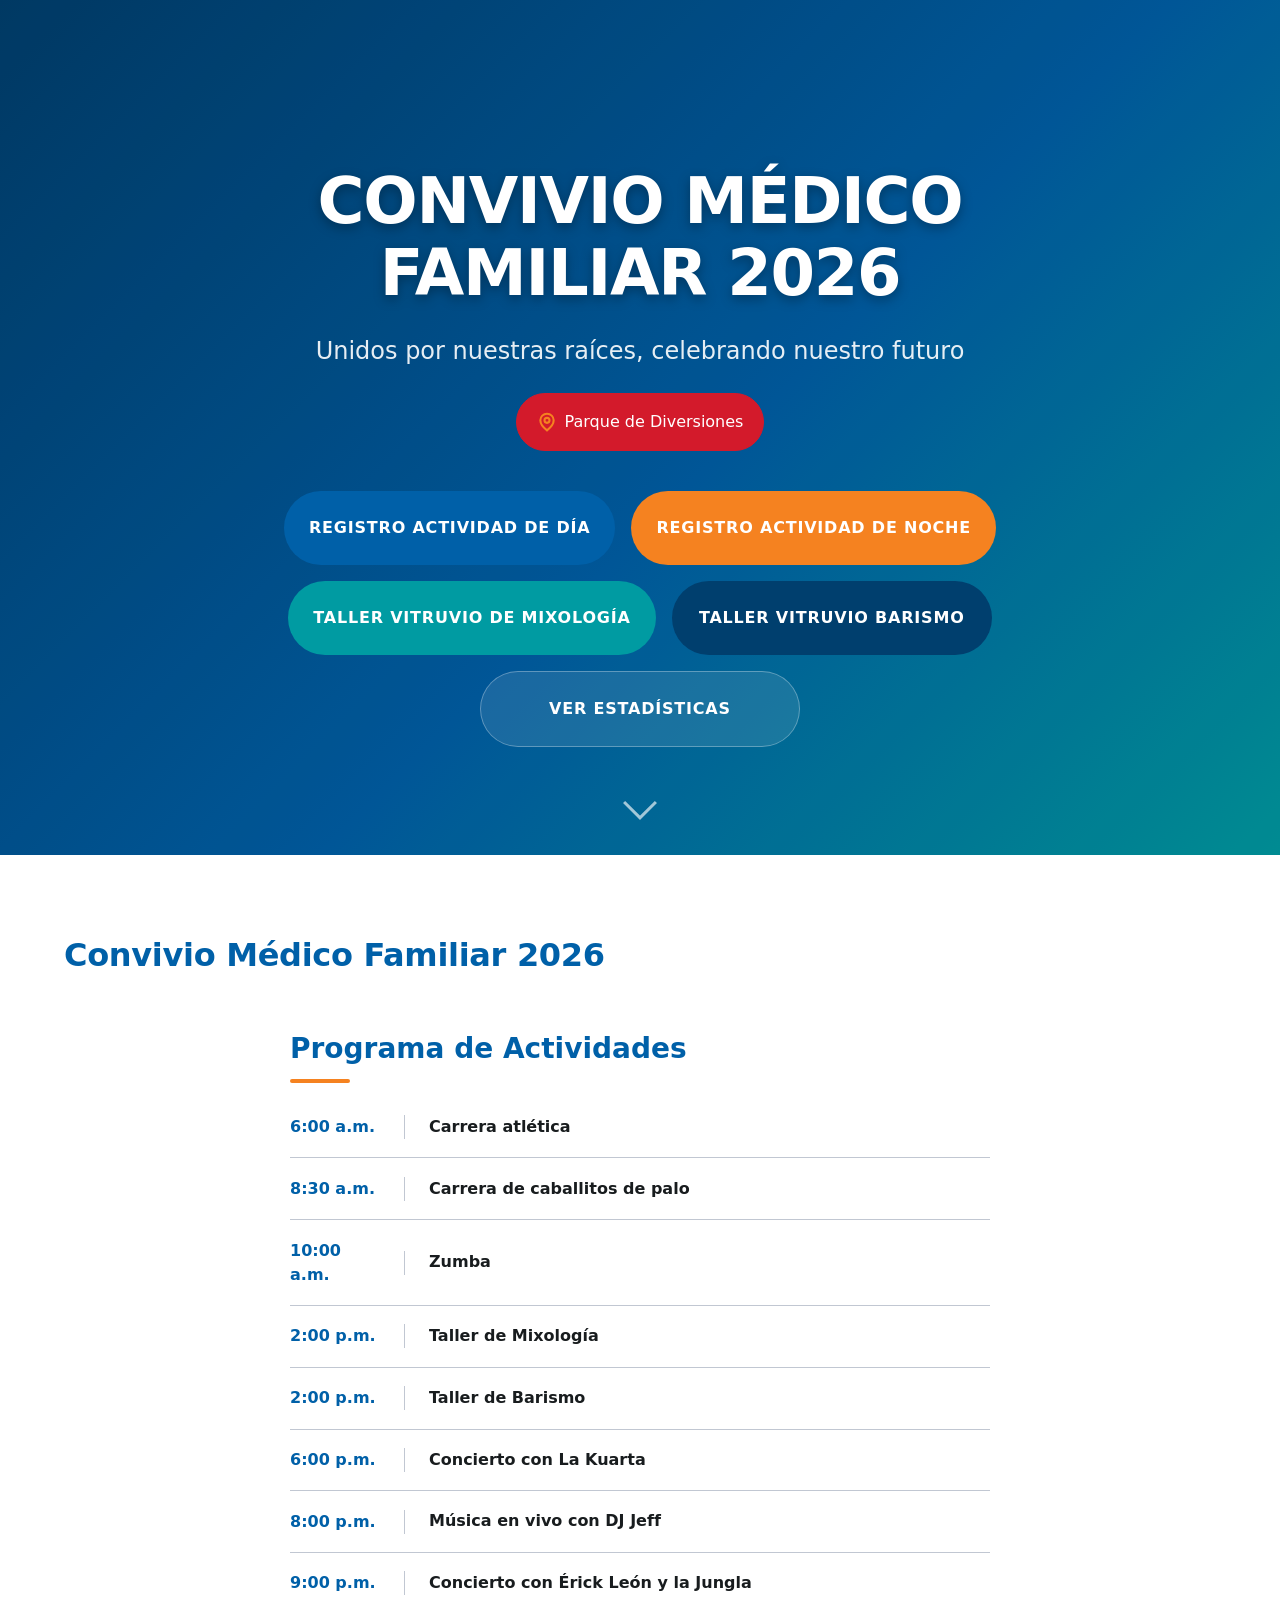
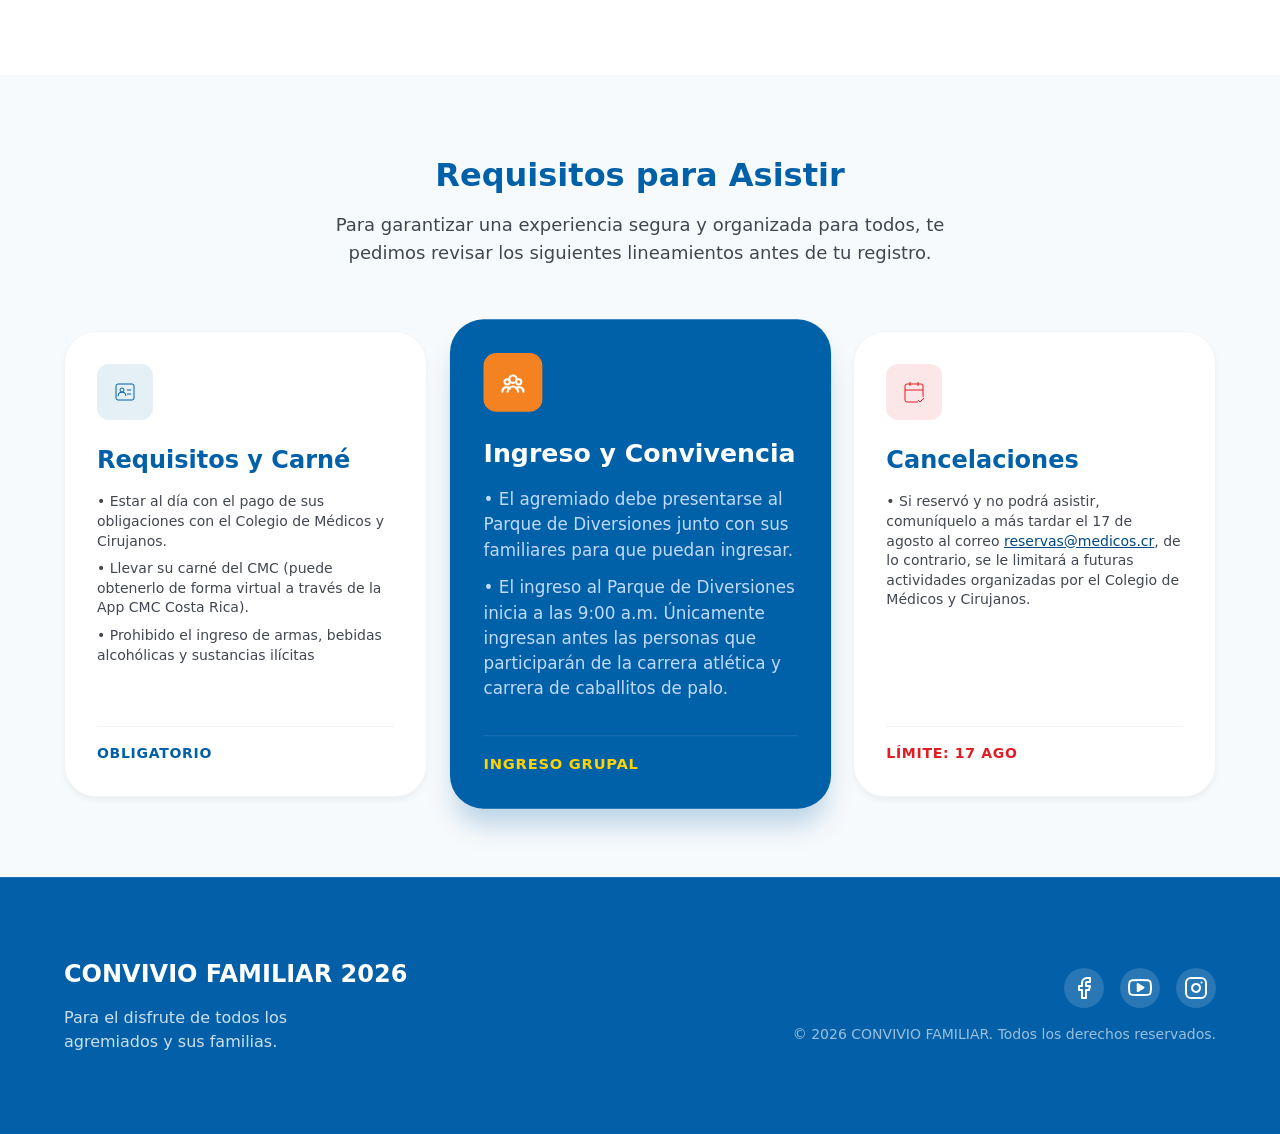
<file: index.html>
<!DOCTYPE html>
<html lang="es">

<head>
    <meta charset="utf-8">
    <meta content="width=device-width, initial-scale=1.0" name="viewport">
    <title>Convivio Familiar 2026</title>
    <link rel="stylesheet" href="css/style.css">
</head>

<body>

    <main>
        <!-- Hero Section -->
        <section class="hero">
            <div class="hero-bg">
                <div class="hero-placeholder"></div>
                <div class="hero-overlay"></div>
            </div>
            <div class="hero-content">
                <h1 class="hero-title animate-fadeInUp" style="animation-delay: 0.1s;">
                    CONVIVIO MÉDICO FAMILIAR 2026
                </h1>
                <p class="hero-subtitle animate-fadeInUp" style="animation-delay: 0.3s;">
                    Unidos por nuestras raíces, celebrando nuestro futuro
                </p>
                <div class="hero-location-container animate-fadeInUp" style="animation-delay: 0.4s;">
                    <a href="https://maps.google.com/?q=Parque+de+Diversiones+Costa+Rica" target="_blank" rel="noopener"
                        class="hero-location">
                        <svg class="icon-svg" viewBox="0 0 24 24">
                            <path d="M20 10c0 6-8 12-8 12s-8-6-8-12a8 8 0 0 1 16 0Z"></path>
                            <circle cx="12" cy="10" r="3"></circle>
                        </svg>
                        <span>Parque de Diversiones</span>
                    </a>
                </div>
                <div class="hero-actions animate-fadeInUp" style="animation-delay: 0.5s;">
                    <a class="btn btn-primary btn-pulse-hover" href="registro-dia.html">
                        Registro Actividad de Día
                    </a>
                    <a class="btn btn-orange btn-pulse-hover" href="registro-noche.html">
                        Registro Actividad de Noche
                    </a>
                    <a class="btn btn-turquoise btn-pulse-hover" href="registro-mixologia.html">
                        Taller Vitruvio de Mixología
                    </a>
                    <a class="btn btn-dark-blue btn-pulse-hover" href="registro-barismo.html">
                        Taller Vitruvio Barismo
                    </a>
                    <a class="btn btn-glass btn-pulse-hover" href="estadisticas.html">
                        Ver Estadísticas
                    </a>
                </div>
            </div>
            <a href="#welcome-section-start" class="hero-scroll-indicator" aria-label="Desplazarse hacia abajo">
                <span></span>
            </a>
        </section>

        <!-- Welcome & Description Section -->
        <section class="welcome-section" id="welcome-section-start">
            <div class="container">
                <div class="welcome-info-top">
                    <h2 class="welcome-title">Convivio Médico Familiar 2026</h2>
                </div>

                <div class="agenda-column agenda-standalone">
                    <h2 class="agenda-title">Programa de Actividades</h2>
                    <div class="agenda-accent-line"></div>

                    <div class="agenda-list">
                        <div class="agenda-row">
                            <div class="agenda-time">6:00 a.m.</div>
                            <div class="agenda-separator"></div>
                            <div class="agenda-activity">Carrera atlética</div>
                        </div>
                        <div class="agenda-row">
                            <div class="agenda-time">8:30 a.m.</div>
                            <div class="agenda-separator"></div>
                            <div class="agenda-activity">Carrera de caballitos de palo</div>
                        </div>
                        <div class="agenda-row">
                            <div class="agenda-time">10:00 a.m.</div>
                            <div class="agenda-separator"></div>
                            <div class="agenda-activity">Zumba</div>
                        </div>
                        <div class="agenda-row">
                            <div class="agenda-time">2:00 p.m.</div>
                            <div class="agenda-separator"></div>
                            <div class="agenda-activity">Taller de Mixología</div>
                        </div>
                        <div class="agenda-row">
                            <div class="agenda-time">2:00 p.m.</div>
                            <div class="agenda-separator"></div>
                            <div class="agenda-activity">Taller de Barismo</div>
                        </div>
                        <div class="agenda-row">
                            <div class="agenda-time">6:00 p.m.</div>
                            <div class="agenda-separator"></div>
                            <div class="agenda-activity">Concierto con La Kuarta</div>
                        </div>
                        <div class="agenda-row">
                            <div class="agenda-time">8:00 p.m.</div>
                            <div class="agenda-separator"></div>
                            <div class="agenda-activity">Música en vivo con DJ Jeff</div>
                        </div>
                        <div class="agenda-row">
                            <div class="agenda-time">9:00 p.m.</div>
                            <div class="agenda-separator"></div>
                            <div class="agenda-activity">Concierto con Érick León y la Jungla</div>
                        </div>
                    </div>
                </div>
            </div>
        </section>

        <!-- Requirements Section (Bento Grid) -->
        <section class="requirements-section">
            <div class="container">
                <div class="requirements-header">
                    <h2 class="requirements-title">Requisitos para Asistir</h2>
                    <p class="requirements-subtitle">
                        Para garantizar una experiencia segura y organizada para todos, te pedimos revisar los
                        siguientes lineamientos antes de tu registro.
                    </p>
                </div>
                <div class="bento-grid">
                    <!-- Card 1: Requisitos y Carné -->
                    <div class="bento-card bento-card-standard">
                        <div>
                            <div class="bento-icon">
                                <svg class="icon-svg" viewBox="0 0 24 24">
                                    <rect x="3" y="4" width="18" height="16" rx="2"></rect>
                                    <circle cx="9" cy="10" r="2"></circle>
                                    <path d="M14 10h4"></path>
                                    <path d="M14 14h4"></path>
                                    <path d="M5 16a4 4 0 0 1 8 0"></path>
                                </svg>
                            </div>
                            <h3>Requisitos y Carné</h3>
                            <p style="margin-bottom: 0.5rem; font-size: 14px; line-height: 1.4;">
                                • Estar al día con el pago de sus obligaciones con el Colegio de Médicos y Cirujanos.
                            </p>
                            <p style="margin-bottom: 0.5rem; font-size: 14px; line-height: 1.4;">
                                • Llevar su carné del CMC (puede obtenerlo de forma virtual a través de la App CMC Costa
                                Rica).
                            </p>
                            <p style="font-size: 14px; line-height: 1.4;">
                                • Prohibido el ingreso de armas, bebidas alcohólicas y sustancias ilícitas
                            </p>
                        </div>
                        <div class="bento-footer">Obligatorio</div>
                    </div>
                    <!-- Card 2: Ingreso y Convivencia (Featured) -->
                    <div class="bento-card bento-card-featured">
                        <div>
                            <div class="bento-icon">
                                <svg class="icon-svg" viewBox="0 0 24 24" fill="none" stroke="currentColor"
                                    stroke-width="2" stroke-linecap="round" stroke-linejoin="round">
                                    <path d="M2 21a4 4 0 0 1 7-3" />
                                    <circle cx="6.5" cy="11.5" r="2.5" />
                                    <path d="M15 18a4 4 0 0 1 7 3" />
                                    <circle cx="17.5" cy="11.5" r="2.5" />
                                    <path d="M7 21a5 5 0 0 1 10 0" />
                                    <circle cx="12" cy="9" r="3.5" />
                                </svg>
                            </div>
                            <h3>Ingreso y Convivencia</h3>
                            <p style="margin-bottom: 0.75rem;">
                                • El agremiado debe presentarse al Parque de Diversiones junto con sus familiares para
                                que puedan ingresar.
                            </p>
                            <p>
                                • El ingreso al Parque de Diversiones inicia a las 9:00 a.m. Únicamente ingresan antes
                                las personas que participarán de la carrera atlética y carrera de caballitos de palo.
                            </p>
                        </div>
                        <div class="bento-footer">Ingreso Grupal</div>
                    </div>
                    <!-- Card 3: Cancelaciones -->
                    <div class="bento-card bento-card-standard">
                        <div>
                            <div class="bento-icon">
                                <svg class="icon-svg" viewBox="0 0 24 24">
                                    <path d="M8 2v4"></path>
                                    <path d="M16 2v4"></path>
                                    <path d="M21 17V6a2 2 0 0 0-2-2H5a2 2 0 0 0-2 2v14a2 2 0 0 0 2 2h11"></path>
                                    <path d="M3 10h18"></path>
                                    <path d="m16 20 2 2 4-4"></path>
                                </svg>
                            </div>
                            <h3>Cancelaciones</h3>
                            <p style="font-size: 14px; line-height: 1.4;">
                                • Si reservó y no podrá asistir, comuníquelo a más tardar el 17 de agosto al correo
                                <a href="mailto:reservas@medicos.cr"
                                    style="color: var(--color-primary); text-decoration: underline; font-weight: 500;">reservas@medicos.cr</a>,
                                de lo contrario, se le limitará a futuras actividades organizadas por el Colegio de
                                Médicos y Cirujanos.
                            </p>
                        </div>
                        <div class="bento-footer">Límite: 17 Ago</div>
                    </div>
                </div>
            </div>
        </section>
    </main>

    <footer class="footer">
        <div class="footer-container">
            <div class="footer-brand">
                <div class="footer-logo">CONVIVIO FAMILIAR 2026</div>
                <p class="footer-tagline">
                    Para el disfrute de todos los agremiados y sus familias.
                </p>
            </div>
            <div class="footer-social-section">
                <div class="footer-social-icons">
                    <a class="footer-social-btn" href="https://www.facebook.com/" target="_blank" rel="noopener"
                        aria-label="Facebook">
                        <svg class="icon-svg" viewBox="0 0 24 24" stroke-width="2" stroke-linecap="round"
                            stroke-linejoin="round">
                            <path d="M18 2h-3a5 5 0 0 0-5 5v3H7v4h3v8h4v-8h3l1-4h-4V7a1 1 0 0 1 1-1h3z"></path>
                        </svg>
                    </a>
                    <a class="footer-social-btn" href="https://www.youtube.com/" target="_blank" rel="noopener"
                        aria-label="YouTube">
                        <svg class="icon-svg" viewBox="0 0 24 24" stroke-width="2" stroke-linecap="round"
                            stroke-linejoin="round">
                            <path
                                d="M22.54 6.42a2.78 2.78 0 0 0-1.95-1.96C18.88 4 12 4 12 4s-6.88 0-8.59.46a2.78 2.78 0 0 0-1.95 1.96A29 29 0 0 0 1 11.54a29 29 0 0 0 .46 5.12 2.78 2.78 0 0 0 1.95 1.96C5.12 19.08 12 19.08 12 19.08s6.88 0 8.59-.46a2.78 2.78 0 0 0 1.95-1.96 29 29 0 0 0 .46-5.12 29 29 0 0 0-.46-5.12z">
                            </path>
                            <polygon points="9.75 15.02 15.5 11.54 9.75 8.06 9.75 15.02" fill="currentColor"></polygon>
                        </svg>
                    </a>
                    <a class="footer-social-btn" href="https://www.instagram.com/" target="_blank" rel="noopener"
                        aria-label="Instagram">
                        <svg class="icon-svg" viewBox="0 0 24 24" stroke-width="2" stroke-linecap="round"
                            stroke-linejoin="round">
                            <rect x="2" y="2" width="20" height="20" rx="5" ry="5"></rect>
                            <path d="M16 11.37A4 4 0 1 1 12.63 8 4 4 0 0 1 16 11.37z"></path>
                            <line x1="17.5" y1="6.5" x2="17.51" y2="6.5"></line>
                        </svg>
                    </a>
                </div>
                <p class="footer-copyright">© 2026 CONVIVIO FAMILIAR. Todos los derechos reservados.</p>
            </div>
        </div>
    </footer>

    <script src="js/script.js"></script>
</body>

</html>
</file>
<file: css/style.css>
/* ==========================================================================
   CONVIVIO FAMILIAR 2026 - Main Stylesheet
   Clon de estilo de convivio.medicos.cr/site/
   Pure CSS Design System & Responsive Layout
   ========================================================================== */

/* --------------------------------------------------------------------------
   0. RESET & BASE CONFIG
   -------------------------------------------------------------------------- */
*,
*::before,
*::after {
  box-sizing: border-box;
  margin: 0;
  padding: 0;
}

:root {
  /* Colors */
  --color-surface-bright: #f7fafc;
  --color-surface-dim: #d7dadc;
  --color-on-tertiary-fixed: #002022;
  --color-primary-fixed-dim: #a2c9ff;
  --color-secondary-fixed: #d2e4ff;
  --color-on-background: #181c1e;
  --color-inverse-on-surface: #eef1f3;
  --color-surface-tint: #0160a8;
  --color-on-secondary-fixed-variant: #134978;
  --color-surface-container-highest: #e0e3e5;
  --color-tertiary-fixed: #82f4fb;
  --color-on-primary-fixed-variant: #004881;
  --color-background: #f7fafc;
  --color-surface-container-high: #e5e9eb;
  --color-tertiary: #004f53;
  --color-secondary-container: #9bc7fe;
  --color-on-secondary-fixed: #001d36;
  --color-inverse-primary: #a2c9ff;
  --color-on-primary-container: #c1daff;
  --color-inverse-surface: #2d3133;
  --color-surface: #f7fafc;
  --color-primary: #004880;
  --color-surface-container: #ebeef0;
  --color-on-primary: #ffffff;
  --color-secondary-fixed-dim: #9fcaff;
  --color-tertiary-container: #00696e;
  --color-secondary: #326192;
  --color-on-error-container: #93000a;
  --color-on-surface-variant: #414751;
  --color-outline-variant: #c1c7d2;
  --color-on-primary-fixed: #001c38;
  --color-error: #ba1a1a;
  --color-on-secondary: #ffffff;
  --color-on-tertiary-container: #77e9f1;
  --color-outline: #717782;
  --color-tertiary-fixed-dim: #64d7de;
  --color-surface-container-low: #f1f4f6;
  --color-on-surface: #181c1e;
  --color-on-tertiary-fixed-variant: #004f53;
  --color-on-error: #ffffff;
  --color-primary-container: #0060a8;
  --color-primary-fixed: #d3e4ff;
  --color-surface-variant: #e0e3e5;
  --color-on-secondary-container: #215383;
  --color-error-container: #ffdad6;
  --color-on-tertiary: #ffffff;
  --color-surface-container-lowest: #ffffff;

  /* Brand Colors */
  --color-inst-blue: #0060A8;
  --color-inst-turquoise: #009BA2;
  --color-inst-dark-blue: #003F6E;
  --color-inst-orange: #F58220;
  --color-inst-red: #E31B23;
  --color-inst-yellow: #FFD200;

  /* Border Radii */
  --radius-sm: 0.25rem;
  --radius-default: 0.5rem;
  --radius-md: 0.75rem;
  --radius-lg: 1rem;
  --radius-xl: 1.5rem;
  --radius-bento: 2rem;
  --radius-full: 9999px;

  /* Spacing */
  --spacing-base: 8px;
  --spacing-xs: 4px;
  --spacing-sm: 12px;
  --spacing-md: 24px;
  --spacing-lg: 48px;
  --spacing-xl: 80px;
  --spacing-gutter: 24px;
  --spacing-margin-mobile: 16px;
  --spacing-margin-desktop: 64px;
  --spacing-container-max: 1200px;
  --spacing-section-gap-mobile: 48px;
  --spacing-section-gap-desktop: 80px;

  /* Typography */
  --font-headline: system-ui, -apple-system, BlinkMacSystemFont, 'Segoe UI', Roboto, Helvetica, Arial, sans-serif;
  --font-body: system-ui, -apple-system, BlinkMacSystemFont, 'Segoe UI', Roboto, Helvetica, Arial, sans-serif;
}

.icon-svg {
  display: inline-block;
  width: 24px;
  height: 24px;
  stroke: currentColor;
  fill: none;
  vertical-align: middle;
}

body {
  background-color: var(--color-background);
  color: var(--color-on-surface);
  font-family: var(--font-body);
  font-size: 16px;
  line-height: 1.5;
  font-weight: 400;
  overflow-x: hidden;
}

::selection {
  background-color: var(--color-secondary-container);
  color: var(--color-on-secondary-container);
}

/* --------------------------------------------------------------------------
   1. UTILITIES & ANIMATIONS
   -------------------------------------------------------------------------- */
.container {
  max-width: var(--spacing-container-max);
  margin-inline: auto;
  padding-inline: var(--spacing-gutter);
  width: 100%;
}

img {
  max-width: 100%;
  display: block;
}

@keyframes fadeInUp {
  from {
    opacity: 0;
    transform: translateY(20px);
  }

  to {
    opacity: 1;
    transform: translateY(0);
  }
}

.animate-fadeInUp {
  animation: fadeInUp 2s ease-out forwards;
}

@keyframes bounce {

  0%,
  100% {
    transform: translate(-50%, 0);
  }

  50% {
    transform: translate(-50%, -10px);
  }
}

.animate-bounce {
  animation: bounce 5s infinite;
}

/* --------------------------------------------------------------------------
   2. BUTTONS & INTERACTIVES
   -------------------------------------------------------------------------- */
.btn {
  display: inline-flex;
  align-items: center;
  justify-content: center;
  padding: 25px 25px;
  border-radius: var(--radius-full);
  font-family: var(--font-body);
  font-size: 16px;
  font-weight: 600;
  text-transform: uppercase;
  letter-spacing: 0.05em;
  text-decoration: none;
  cursor: pointer;
  border: none;
  transition: all 0.3s cubic-bezier(0.4, 0, 0.2, 1);
  text-align: center;
  min-width: 320px;
  box-sizing: border-box;
}

@media (max-width: 480px) {
  .btn {
    min-width: 100%;
  }
}

.btn-primary {
  background-color: var(--color-inst-blue);
  color: var(--color-on-primary);
}

.btn-primary:hover {
  box-shadow: 0 10px 15px -3px rgba(0, 96, 168, 0.3), 0 4px 6px -4px rgba(0, 96, 168, 0.3);
  transform: translateY(-2px);
}

.btn-glass {
  background-color: rgba(255, 255, 255, 0.1);
  backdrop-filter: blur(12px);
  -webkit-backdrop-filter: blur(12px);
  border: 1px solid rgba(255, 255, 255, 0.3);
  color: var(--color-on-primary);
}

.btn-glass:hover {
  background-color: var(--color-on-primary);
  color: var(--color-inst-blue);
}

.btn-orange {
  background-color: var(--color-inst-orange);
  color: var(--color-on-primary);
}

.btn-orange:hover {
  box-shadow: 0 10px 15px -3px rgba(245, 130, 32, 0.3);
  transform: translateY(-2px);
}

.btn-turquoise {
  background-color: var(--color-inst-turquoise);
  color: var(--color-on-primary);
}

.btn-turquoise:hover {
  box-shadow: 0 10px 15px -3px rgba(0, 155, 162, 0.3);
  transform: translateY(-2px);
}

.btn-dark-blue {
  background-color: var(--color-inst-dark-blue);
  color: var(--color-on-primary);
}

.btn-dark-blue:hover {
  box-shadow: 0 10px 15px -3px rgba(0, 63, 110, 0.35);
  transform: translateY(-2px);
}

.btn-primary.btn-pulse-hover {
  animation: pulse-blue 3s infinite ease-in-out;
}

.btn-orange.btn-pulse-hover {
  animation: pulse-orange 3s infinite ease-in-out;
}

.btn-glass.btn-pulse-hover {
  animation: pulse-white 3s infinite ease-in-out;
}

.btn-turquoise.btn-pulse-hover {
  animation: pulse-turquoise 3s infinite ease-in-out;
}

.btn-dark-blue.btn-pulse-hover {
  animation: pulse-dark-blue 3s infinite ease-in-out;
}

.btn-pulse-hover:hover {
  animation-duration: 1.2s;
}

@keyframes pulse-blue {
  0% {
    box-shadow: 0 0 0 0 rgba(0, 96, 168, 0.4);
  }

  70% {
    box-shadow: 0 0 0 8px rgba(0, 96, 168, 0);
  }

  100% {
    box-shadow: 0 0 0 0 rgba(0, 96, 168, 0);
  }
}

@keyframes pulse-orange {
  0% {
    box-shadow: 0 0 0 0 rgba(245, 130, 32, 0.4);
  }

  70% {
    box-shadow: 0 0 0 8px rgba(245, 130, 32, 0);
  }

  100% {
    box-shadow: 0 0 0 0 rgba(245, 130, 32, 0);
  }
}

@keyframes pulse-white {
  0% {
    box-shadow: 0 0 0 0 rgba(255, 255, 255, 0.4);
  }

  70% {
    box-shadow: 0 0 0 8px rgba(255, 255, 255, 0);
  }

  100% {
    box-shadow: 0 0 0 0 rgba(255, 255, 255, 0);
  }
}

@keyframes pulse-turquoise {
  0% {
    box-shadow: 0 0 0 0 rgba(0, 155, 162, 0.4);
  }

  70% {
    box-shadow: 0 0 0 8px rgba(0, 155, 162, 0);
  }

  100% {
    box-shadow: 0 0 0 0 rgba(0, 155, 162, 0);
  }
}

@keyframes pulse-dark-blue {
  0% {
    box-shadow: 0 0 0 0 rgba(0, 63, 110, 0.4);
  }

  70% {
    box-shadow: 0 0 0 8px rgba(0, 63, 110, 0);
  }

  100% {
    box-shadow: 0 0 0 0 rgba(0, 63, 110, 0);
  }
}

/* --------------------------------------------------------------------------
   3. HERO SECTION
   -------------------------------------------------------------------------- */
.hero {
  position: relative;
  min-height: 95vh;
  display: flex;
  align-items: flex-end;
  justify-content: center;
  overflow: hidden;
  padding-bottom: 7rem;
}

@media (min-width: 768px) {
  .hero {
    padding-bottom: 12vh;
  }
}

.hero-bg {
  position: absolute;
  inset: 0;
  z-index: 0;
  width: 100%;
  height: 100%;
}

/* Marcador de posición: reemplaza la foto/banner real del evento */
.hero-placeholder {
  width: 100%;
  height: 100%;
  background: linear-gradient(135deg, var(--color-inst-dark-blue) 0%, var(--color-inst-blue) 55%, var(--color-inst-turquoise) 100%);
}

.hero-overlay {
  position: absolute;
  inset: 0;
  background-color: rgba(0, 0, 0, 0.1);
}

.hero-content {
  position: relative;
  z-index: 10;
  text-align: center;
  padding-inline: var(--spacing-gutter);
  max-width: 900px;
  margin: 0 auto;
}

.hero-title {
  font-family: var(--font-headline);
  font-size: 40px;
  line-height: 48px;
  letter-spacing: -0.02em;
  font-weight: 700;
  color: var(--color-on-primary);
  margin-bottom: 1.5rem;
  filter: drop-shadow(0 4px 6px rgba(0, 0, 0, 0.3));
}

@media (min-width: 768px) {
  .hero-title {
    font-size: 64px;
    line-height: 72px;
  }
}

.hero-subtitle {
  font-family: var(--font-body);
  font-size: 18px;
  line-height: 28px;
  font-weight: 300;
  color: rgba(255, 255, 255, 0.9);
  margin-bottom: 1.5rem;
  max-width: 700px;
  margin-inline: auto;
}

@media (min-width: 768px) {
  .hero-subtitle {
    font-size: 24px;
    line-height: 36px;
  }
}

.hero-location-container {
  margin-bottom: 2.5rem;
}

.hero-location {
  display: inline-flex;
  align-items: center;
  gap: 0.5rem;
  background-color: #D31A2B;
  backdrop-filter: blur(8px);
  padding: 0.5rem 1.25rem;
  border-radius: var(--radius-full);
  border: 1px solid #D31A2B;
  color: var(--color-on-primary);
  font-family: var(--font-body);
  font-size: 16px;
  font-weight: 500;
  text-decoration: none;
  transition: all 0.3s ease;
}

.hero-location:hover {
  background-color: #D31A2B;
  border-color: #D31A2B;
  transform: translateY(-2px);
}

.hero-location .icon-svg {
  width: 20px;
  height: 40px;
  stroke: var(--color-inst-orange);
  stroke-width: 2.5px;
}

.hero-actions {
  display: flex;
  flex-direction: column;
  gap: 1rem;
  justify-content: center;
  align-items: center;
  flex-wrap: wrap;
}

@media (min-width: 640px) {
  .hero-actions {
    flex-direction: row;
  }
}

.hero-scroll-indicator {
  position: absolute;
  bottom: 2.5rem;
  left: 50%;
  transform: translateX(-50%);
  display: flex;
  flex-direction: column;
  align-items: center;
  text-decoration: none;
  z-index: 10;
  opacity: 0.75;
  transition: opacity 0.3s ease;
}

.hero-scroll-indicator:hover {
  opacity: 1;
}

.hero-scroll-indicator span {
  display: block;
  width: 24px;
  height: 24px;
  border-bottom: 3px solid rgba(255, 255, 255, 0.85);
  border-right: 3px solid rgba(255, 255, 255, 0.85);
  transform: rotate(45deg);
  animation: scroll-arrow-smooth 2.5s infinite ease-in-out;
}

@keyframes scroll-arrow-smooth {

  0%,
  100% {
    transform: translateY(0) rotate(45deg);
    opacity: 0.5;
  }

  50% {
    transform: translateY(12px) rotate(45deg);
    opacity: 1;
  }
}

/* --------------------------------------------------------------------------
   4. WELCOME & AGENDA/VIDEO SECTION
   -------------------------------------------------------------------------- */
.welcome-section {
  padding-block: var(--spacing-section-gap-mobile);
  background-color: var(--color-surface-container-lowest);
}

@media (min-width: 1024px) {
  .welcome-section {
    padding-block: var(--spacing-section-gap-desktop);
  }
}

.welcome-info-top {
  margin-bottom: 3.5rem;
}

.welcome-title {
  font-family: var(--font-headline);
  font-size: 32px;
  line-height: 40px;
  font-weight: 700;
  letter-spacing: -0.01em;
  color: var(--color-inst-blue);
  margin-bottom: 1.5rem;
}

.agenda-video-grid {
  display: grid;
  grid-template-columns: 1fr;
  gap: 3rem;
  align-items: flex-start;
  margin-top: 1rem;
}

@media (min-width: 768px) {
  .agenda-video-grid {
    grid-template-columns: 50% 50%;
    gap: 3.5rem;
    align-items: stretch;
  }
}

@media (min-width: 1024px) {
  .agenda-video-grid {
    gap: 5rem;
  }
}

/* Agenda Styling */
.agenda-column {
  display: flex;
  flex-direction: column;
  height: 100%;
}

.agenda-standalone {
  max-width: 700px;
  margin-inline: auto;
  height: auto;
}

.agenda-title {
  font-family: var(--font-headline);
  font-size: 28px;
  line-height: 36px;
  font-weight: 700;
  color: var(--color-inst-blue);
  margin-top: 0;
  margin-bottom: 0.75rem;
  text-align: left;
}

.agenda-accent-line {
  width: 60px;
  height: 4px;
  background-color: var(--color-inst-orange);
  margin-bottom: 2rem;
  border-radius: var(--radius-full);
}

.agenda-list {
  display: flex;
  flex-direction: column;
  flex-grow: 1;
}

@media (min-width: 768px) {
  .agenda-row {
    flex-grow: 1;
  }
}

.agenda-row {
  display: flex;
  align-items: center;
  padding-block: 1.15rem;
  border-bottom: 1px solid var(--color-outline-variant);
}

.agenda-row:first-child {
  padding-top: 0;
}

.agenda-row:last-child {
  border-bottom: none;
  padding-bottom: 0;
}

.agenda-time {
  width: 85px;
  flex-shrink: 0;
  font-family: var(--font-body);
  font-weight: 700;
  color: var(--color-inst-blue);
  font-size: 16px;
  text-align: left;
  font-variant-numeric: tabular-nums;
}

.agenda-separator {
  width: 1px;
  height: 24px;
  background-color: var(--color-outline-variant);
  margin-inline: 1rem;
  flex-shrink: 0;
}

@media (min-width: 480px) {
  .agenda-time {
    width: 90px;
  }

  .agenda-separator {
    margin-inline: 1.5rem;
  }
}

.agenda-activity {
  flex-grow: 1;
  font-family: var(--font-body);
  font-weight: 600;
  color: var(--color-on-background);
  font-size: 16px;
  line-height: 1.4;
  text-align: left;
}

/* Video Section Styling */
.video-column {
  display: flex;
  flex-direction: column;
  justify-content: center;
  align-items: center;
}

.video-link-wrapper {
  display: block;
  text-decoration: none;
  border-radius: var(--radius-lg);
  overflow: hidden;
  box-shadow: 0 10px 30px -10px rgba(0, 0, 0, 0.12);
  transition: transform 0.3s cubic-bezier(0.25, 0.46, 0.45, 0.94), box-shadow 0.3s ease;
  outline: none;
  border: 1px solid rgba(0, 0, 0, 0.05);
  width: 100%;
  cursor: pointer;
}

@media (min-width: 480px) {
  .video-link-wrapper {
    max-width: 340px;
  }
}

@media (min-width: 768px) {
  .video-column {
    align-self: stretch;
    height: 100%;
  }

  .video-link-wrapper {
    height: 100%;
    display: flex;
    flex-direction: column;
  }
}

.video-link-wrapper:focus-visible {
  box-shadow: 0 0 0 3px var(--color-inst-orange);
  transform: translateY(-2px);
}

.video-media-box {
  position: relative;
  aspect-ratio: 9 / 16;
  width: 100%;
  background-color: var(--color-surface-container-highest);
  overflow: hidden;
}

@media (min-width: 768px) {
  .video-media-box {
    aspect-ratio: auto;
    flex-grow: 1;
    height: 100%;
  }
}

.video-thumbnail {
  width: 100%;
  height: 100%;
  object-fit: cover;
  transition: transform 0.6s cubic-bezier(0.25, 0.46, 0.45, 0.94);
}

/* Marcador de posición: reemplaza la carátula real del video */
.video-thumbnail-placeholder {
  background: linear-gradient(160deg, var(--color-inst-dark-blue) 0%, var(--color-inst-turquoise) 100%);
}

.video-play-overlay {
  position: absolute;
  inset: 0;
  display: flex;
  flex-direction: column;
  align-items: center;
  justify-content: center;
  background: rgba(0, 0, 0, 0.3);
  transition: background-color 0.3s ease;
  gap: 0.75rem;
}

.play-circle {
  width: 64px;
  height: 64px;
  border-radius: var(--radius-full);
  background-color: rgba(255, 255, 255, 0.95);
  color: var(--color-inst-blue);
  display: flex;
  align-items: center;
  justify-content: center;
  box-shadow: 0 8px 24px rgba(0, 0, 0, 0.25);
  transition: transform 0.3s cubic-bezier(0.34, 1.56, 0.64, 1), background-color 0.3s ease, color 0.3s ease;
}

.play-triangle {
  width: 24px;
  height: 24px;
  margin-left: 3px;
}

.play-label {
  font-family: var(--font-body);
  font-weight: 700;
  font-size: 15px;
  color: #ffffff;
  text-shadow: 0 2px 4px rgba(0, 0, 0, 0.6);
  transition: color 0.3s ease, transform 0.3s ease;
  letter-spacing: 0.02em;
}

.video-link-wrapper:hover {
  transform: translateY(-4px);
  box-shadow: 0 20px 40px -15px rgba(0, 0, 0, 0.22);
}

.video-link-wrapper:hover .video-thumbnail {
  transform: scale(1.04);
}

.video-link-wrapper:hover .video-play-overlay {
  background: rgba(0, 0, 0, 0.2);
}

.video-link-wrapper:hover .play-circle {
  background-color: var(--color-inst-orange);
  color: #ffffff;
  transform: scale(1.12);
}

.video-link-wrapper:hover .play-label {
  color: var(--color-inst-yellow);
  transform: translateY(2px);
}

.video-cover-assets {
  width: 100%;
  height: 100%;
  position: relative;
  display: block;
}

.video-player-container {
  position: absolute;
  inset: 0;
  width: 100%;
  height: 100%;
  background-color: #000000;
  border-radius: var(--radius-lg);
  overflow: hidden;
}

/* --------------------------------------------------------------------------
   5. REQUIREMENTS BENTO GRID SECTION
   -------------------------------------------------------------------------- */
.requirements-section {
  padding-block: var(--spacing-section-gap-mobile);
  background-color: var(--color-surface);
}

@media (min-width: 1024px) {
  .requirements-section {
    padding-block: var(--spacing-section-gap-desktop);
  }
}

.requirements-header {
  text-align: center;
  margin-bottom: 4rem;
}

.requirements-title {
  font-family: var(--font-headline);
  font-size: 32px;
  line-height: 40px;
  font-weight: 700;
  color: var(--color-inst-blue);
  margin-bottom: 1rem;
}

.requirements-subtitle {
  font-size: 18px;
  line-height: 28px;
  color: var(--color-on-surface-variant);
  max-width: 42rem;
  margin-inline: auto;
}

.bento-grid {
  display: grid;
  grid-template-columns: 1fr;
  gap: 2rem;
}

@media (min-width: 768px) {
  .bento-grid {
    grid-template-columns: repeat(3, 1fr);
  }
}

.bento-card {
  padding: 2rem;
  border-radius: var(--radius-bento);
  display: flex;
  flex-direction: column;
  justify-content: space-between;
  box-shadow: 0 4px 6px -1px rgba(0, 0, 0, 0.05);
}

.bento-card-standard {
  background-color: var(--color-surface-container-lowest);
  border: 1px solid rgba(193, 199, 210, 0.2);
}

.bento-card-featured {
  background-color: var(--color-inst-blue);
  color: var(--color-on-primary);
  box-shadow: 0 20px 25px -5px rgba(0, 96, 168, 0.25);
  z-index: 10;
}

@media (min-width: 768px) {
  .bento-card-featured {
    transform: scale(1.05);
  }
}

.js-enabled .bento-card {
  opacity: 0;
  transform: translateY(40px);
  transition: opacity 1.0s cubic-bezier(0.2, 0.8, 0.2, 1), transform 1.0s cubic-bezier(0.2, 0.8, 0.2, 1);
  transition-delay: var(--stagger-delay, 0s);
}

@media (min-width: 768px) {
  .js-enabled .bento-card-featured {
    transform: translateY(40px) scale(1.05);
  }
}

.js-enabled .bento-card.bento-card-visible {
  opacity: 1;
  transform: translateY(0);
}

@media (min-width: 768px) {
  .js-enabled .bento-card-featured.bento-card-visible {
    transform: translateY(0) scale(1.05);
  }
}

.bento-icon {
  width: 3.5rem;
  height: 3.5rem;
  border-radius: var(--radius-md);
  display: flex;
  align-items: center;
  justify-content: center;
  margin-bottom: 1.5rem;
}

.bento-card-standard:nth-child(1) .bento-icon {
  background-color: rgba(0, 96, 168, 0.1);
  color: var(--color-inst-blue);
}

.bento-card-standard:nth-child(3) .bento-icon {
  background-color: rgba(227, 27, 35, 0.1);
  color: var(--color-inst-red);
}

.bento-card-featured .bento-icon {
  background-color: var(--color-inst-orange);
  color: var(--color-on-primary);
}

.bento-card h3 {
  font-family: var(--font-headline);
  font-size: 24px;
  line-height: 32px;
  font-weight: 600;
  margin-bottom: 1rem;
}

.bento-card-standard h3 {
  color: var(--color-inst-blue);
}

.bento-card p {
  font-size: 16px;
  line-height: 24px;
}

.bento-card-standard p {
  color: var(--color-on-surface-variant);
}

.bento-card-featured p {
  color: #c1daff;
}

.bento-footer {
  margin-top: 2rem;
  padding-top: 1rem;
  font-size: 14px;
  font-weight: 600;
  letter-spacing: 0.05em;
  text-transform: uppercase;
}

.bento-card-standard:nth-child(1) .bento-footer {
  border-top: 1px solid rgba(193, 199, 210, 0.2);
  color: var(--color-inst-blue);
}

.bento-card-standard:nth-child(3) .bento-footer {
  border-top: 1px solid rgba(193, 199, 210, 0.2);
  color: var(--color-inst-red);
}

.bento-card-featured .bento-footer {
  border-top: 1px solid rgba(255, 255, 255, 0.1);
  color: var(--color-inst-yellow);
}

/* --------------------------------------------------------------------------
   6. REGISTRATION CTA BANNER
   -------------------------------------------------------------------------- */
.cta-section {
  padding-block: var(--spacing-section-gap-mobile);
  background-color: var(--color-surface-container-lowest);
  position: relative;
  overflow: hidden;
}

@media (min-width: 1024px) {
  .cta-section {
    padding-block: var(--spacing-section-gap-desktop);
  }
}

.cta-circle-1 {
  position: absolute;
  top: 0;
  right: 0;
  width: 16rem;
  height: 16rem;
  background-color: rgba(0, 155, 162, 0.05);
  border-radius: var(--radius-full);
  transform: translate(50%, -50%);
}

.cta-circle-2 {
  position: absolute;
  bottom: 0;
  left: 0;
  width: 24rem;
  height: 24rem;
  background-color: rgba(0, 96, 168, 0.05);
  border-radius: var(--radius-full);
  transform: translate(-50%, 50%);
}

.cta-content {
  position: relative;
  z-index: 10;
  max-width: 56rem;
  margin-inline: auto;
  text-align: center;
  padding-inline: var(--spacing-gutter);
}

.cta-title {
  font-family: var(--font-headline);
  font-size: 32px;
  line-height: 40px;
  font-weight: 700;
  color: var(--color-inst-blue);
  margin-bottom: 1.5rem;
}

.cta-desc {
  font-size: 18px;
  line-height: 28px;
  color: var(--color-on-surface-variant);
  margin-bottom: 2.5rem;
}

/* --------------------------------------------------------------------------
   7. FOOTER SECTION
   -------------------------------------------------------------------------- */
.footer {
  background-color: #0360A8;
  border-top: 1px solid rgba(255, 255, 255, 0.1);
  width: 100%;
  margin-top: auto;
}

.footer-container {
  display: flex;
  flex-direction: column;
  gap: 2.5rem;
  justify-content: space-between;
  align-items: center;
  padding-block: var(--spacing-section-gap-mobile);
  max-width: var(--spacing-container-max);
  margin-inline: auto;
  padding-inline: var(--spacing-gutter);
}

@media (min-width: 768px) {
  .footer-container {
    flex-direction: row;
    padding-block: var(--spacing-section-gap-desktop);
  }
}

.footer-brand {
  display: flex;
  flex-direction: column;
  align-items: center;
  gap: 1rem;
}

@media (min-width: 768px) {
  .footer-brand {
    align-items: flex-start;
  }
}

.footer-logo {
  font-family: var(--font-headline);
  font-size: 24px;
  line-height: 32px;
  font-weight: 700;
  color: #ffffff;
}

.footer-tagline {
  color: rgba(255, 255, 255, 0.8);
  font-size: 16px;
  max-width: 20rem;
  text-align: center;
}

@media (min-width: 768px) {
  .footer-tagline {
    text-align: left;
  }
}

.footer-social-section {
  display: flex;
  flex-direction: column;
  align-items: center;
  gap: 1rem;
}

@media (min-width: 768px) {
  .footer-social-section {
    align-items: flex-end;
  }
}

.footer-social-icons {
  display: flex;
  gap: 1rem;
}

.footer-social-btn {
  width: 2.5rem;
  height: 2.5rem;
  border-radius: var(--radius-full);
  background-color: rgba(255, 255, 255, 0.15);
  color: #ffffff;
  display: flex;
  align-items: center;
  justify-content: center;
  text-decoration: none;
  transition: background-color 0.3s ease;
}

.footer-social-btn:hover {
  background-color: rgba(255, 255, 255, 0.3);
  opacity: 1;
}

.footer-copyright {
  color: rgba(255, 255, 255, 0.6);
  font-size: 14px;
}

/* ==========================================================================
   8. IMAGE CAROUSEL COMPONENT
   ========================================================================== */
.carousel-container {
  position: relative;
  width: 100%;
  max-width: 800px;
  margin: 0 auto;
  aspect-ratio: 16 / 9;
  border-radius: var(--radius-lg);
  overflow: hidden;
  box-shadow: 0 20px 25px -5px rgba(0, 0, 0, 0.15), 0 10px 10px -5px rgba(0, 0, 0, 0.08);
}

@media (max-width: 640px) {
  .carousel-container {
    aspect-ratio: 4 / 3;
  }
}

.carousel-track-container {
  height: 100%;
  position: relative;
}

.carousel-track {
  padding: 0;
  margin: 0;
  list-style: none;
  height: 100%;
  width: 100%;
  position: relative;
}

.carousel-slide {
  position: absolute;
  top: 0;
  bottom: 0;
  width: 100%;
  opacity: 0;
  transition: opacity 0.8s ease-in-out, transform 0.8s ease-in-out;
  z-index: 1;
  pointer-events: none;
  transform: scale(1.02);
}

.carousel-slide.active {
  opacity: 1;
  z-index: 2;
  pointer-events: auto;
  transform: scale(1);
}

.carousel-slide img {
  width: 100%;
  height: 100%;
  object-fit: cover;
}

/* Marcador de posición: reemplaza las fotos reales de ediciones pasadas */
.carousel-placeholder {
  width: 100%;
  height: 100%;
  display: flex;
  align-items: center;
  justify-content: center;
  background: linear-gradient(135deg, var(--color-inst-blue) 0%, var(--color-inst-turquoise) 100%);
  color: rgba(255, 255, 255, 0.85);
  font-family: var(--font-headline);
  font-size: 18px;
  font-weight: 600;
  letter-spacing: 0.03em;
  text-align: center;
  padding: 1rem;
}

/* Navigation Buttons */
.carousel-button {
  position: absolute;
  top: 50%;
  transform: translateY(-50%);
  background: rgba(0, 0, 0, 0.3);
  backdrop-filter: blur(8px);
  -webkit-backdrop-filter: blur(8px);
  border: 1px solid rgba(255, 255, 255, 0.25);
  width: 44px;
  height: 44px;
  border-radius: var(--radius-full);
  display: flex;
  align-items: center;
  justify-content: center;
  cursor: pointer;
  z-index: 10;
  color: white;
  transition: all 0.3s ease;
}

.carousel-button:hover {
  background: rgba(0, 0, 0, 0.5);
  transform: translateY(-50%) scale(1.1);
  border-color: rgba(255, 255, 255, 0.5);
}

.carousel-button:active {
  transform: translateY(-50%) scale(0.95);
}

.carousel-button--left {
  left: 1rem;
}

.carousel-button--right {
  right: 1rem;
}

.carousel-button .icon-svg {
  width: 20px;
  height: 20px;
  stroke: currentColor;
  stroke-width: 3px;
  fill: none;
}

/* Indicator Dots */
.carousel-nav {
  position: absolute;
  bottom: 1.25rem;
  left: 50%;
  transform: translateX(-50%);
  display: flex;
  gap: 0.6rem;
  z-index: 10;
  background: rgba(0, 0, 0, 0.25);
  padding: 6px 12px;
  border-radius: var(--radius-full);
  backdrop-filter: blur(4px);
  -webkit-backdrop-filter: blur(4px);
}

.carousel-indicator {
  border: 0;
  background: rgba(255, 255, 255, 0.4);
  width: 8px;
  height: 8px;
  border-radius: var(--radius-full);
  cursor: pointer;
  padding: 0;
  transition: all 0.3s ease;
}

.carousel-indicator.active {
  background: white;
  transform: scale(1.3);
  box-shadow: 0 0 6px rgba(255, 255, 255, 0.6);
}
</file>
